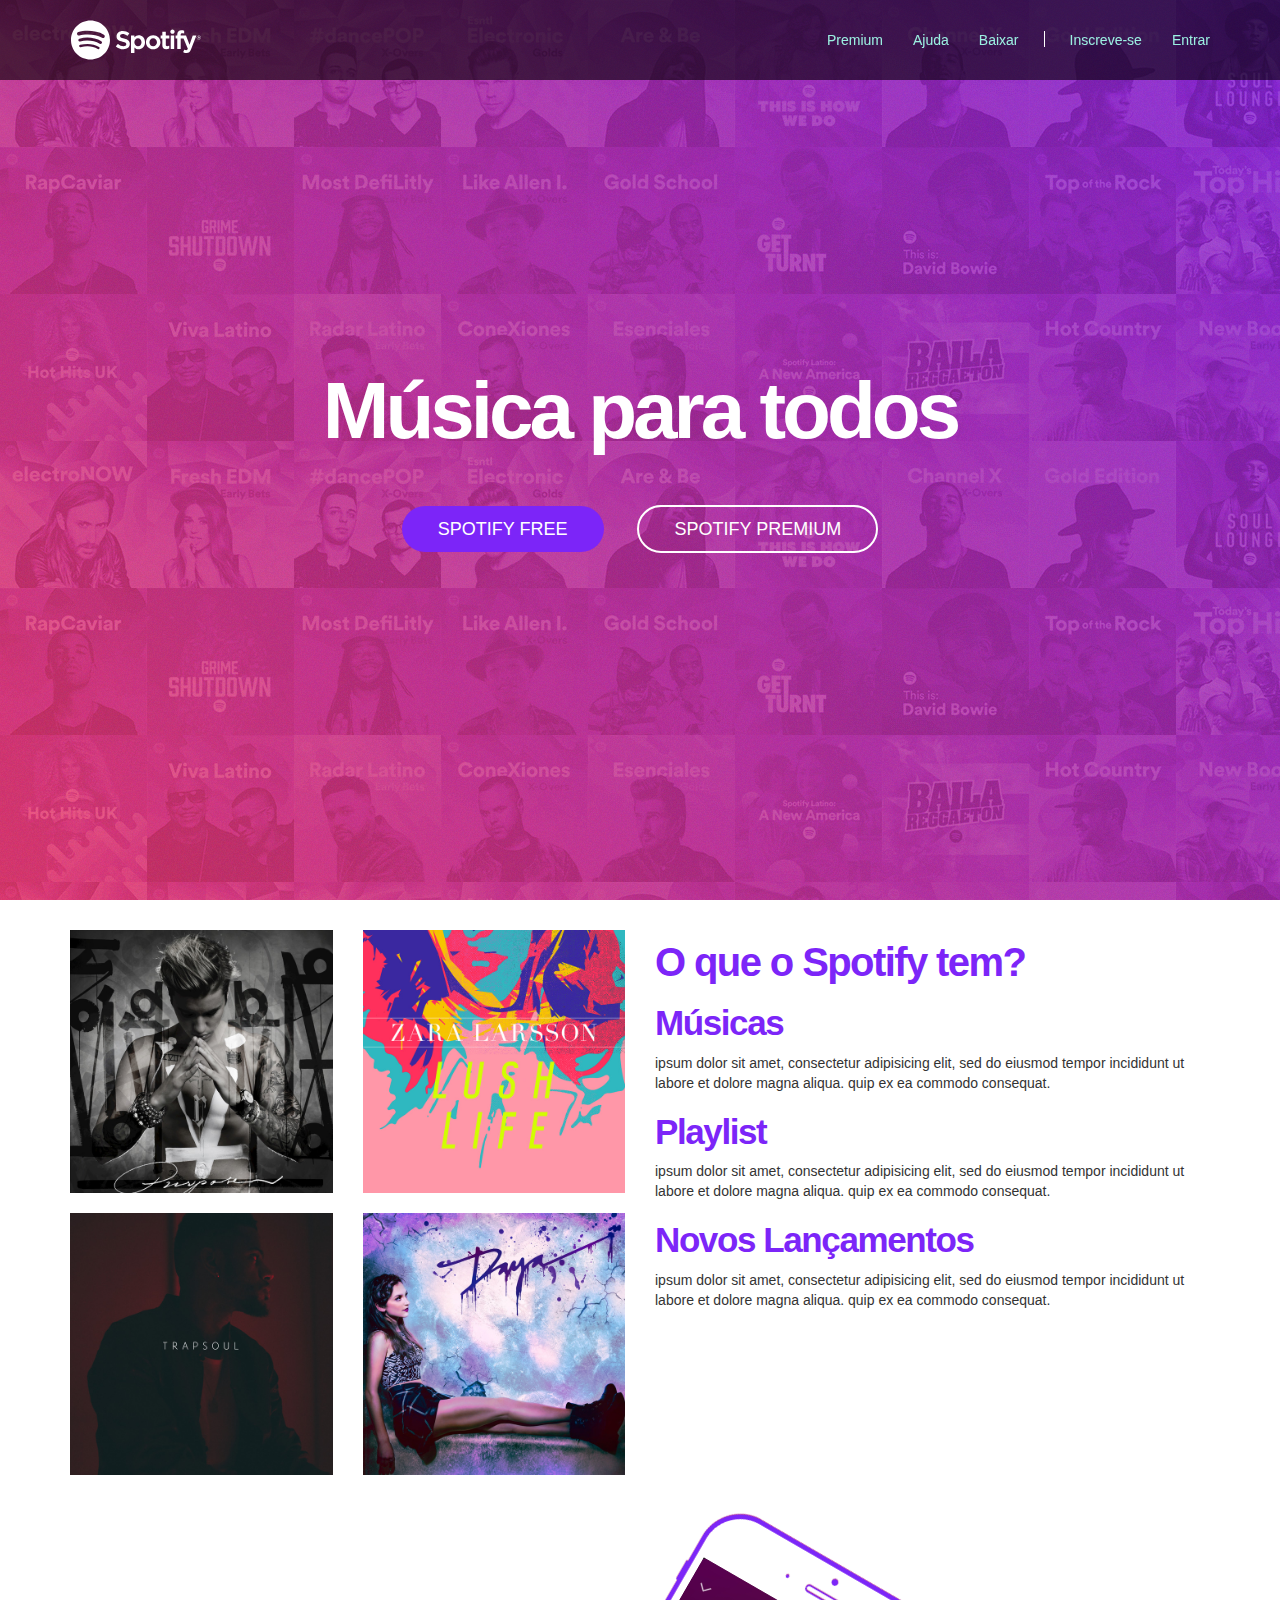
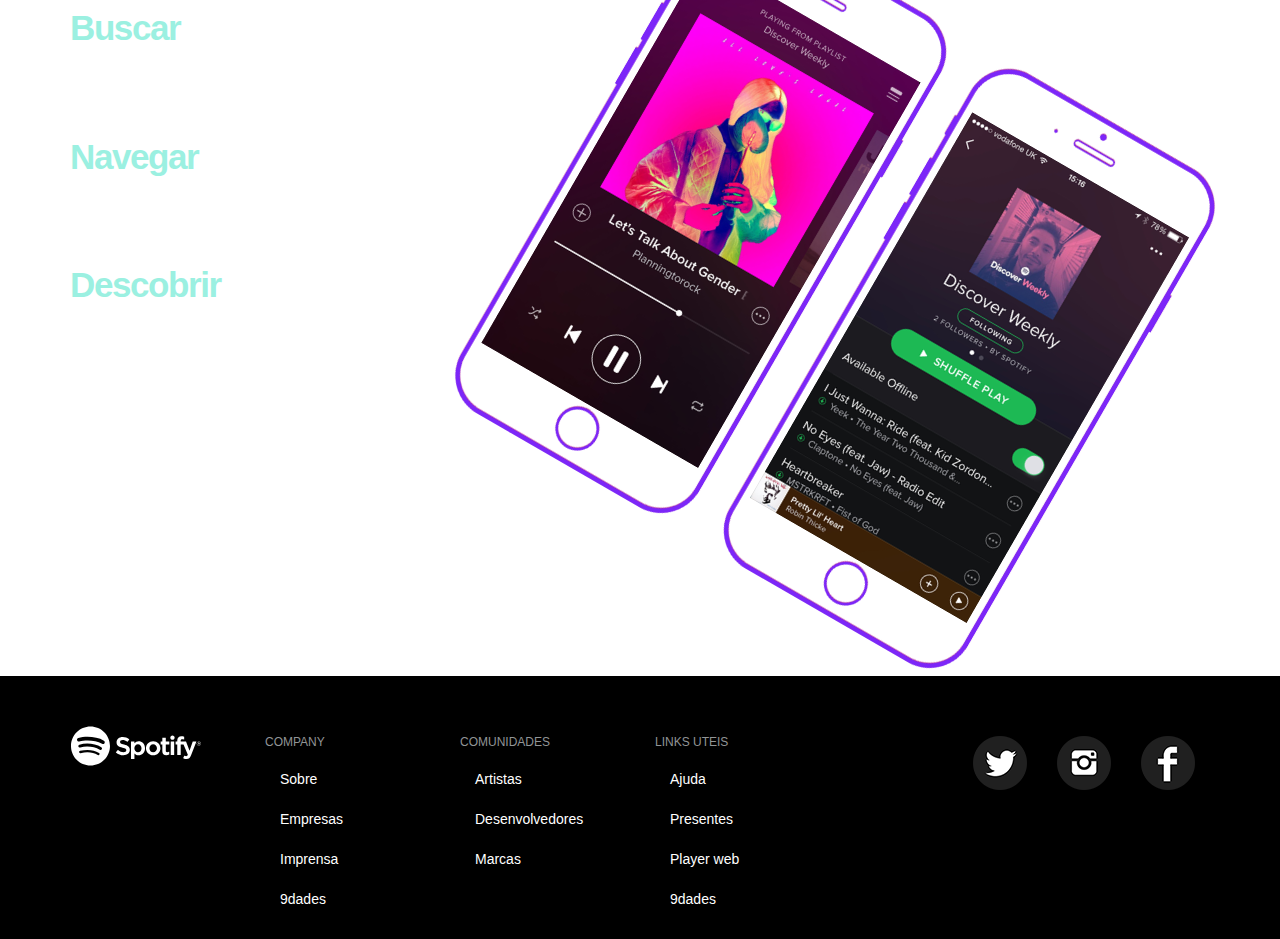
<file: Spotify - Bootstrap/index.html>
<!DOCTYPE html>
  <html lang="pt-br">
    <head>
      <meta charset="utf-8">
      <meta http-equiv="X-UA-Compatible" content="IE=edge">
      <meta name="viewport" content="width=device-width, initial-scale=1">

      <title>Música para todos - Spotify</title>
      <link rel="icon" type="text/css" href="assets/img/favicon.png">
      <!-- Bootstrap -->
      <link href="assets/bootstrap/css/bootstrap.min.css" rel="stylesheet">
      <!-- CSS-->
      <link href="assets/css/estilo.css" rel="stylesheet">

      <!-- HTML5 shim and Respond.js for IE8 support of HTML5 elements and media queries -->
      <!-- WARNING: Respond.js doesn't work if you view the page via file:// -->
      <!--[if lt IE 9]>
        <script src="https://oss.maxcdn.com/html5shiv/3.7.2/html5shiv.min.js"></script>
        <script src="https://oss.maxcdn.com/respond/1.4.2/respond.min.js"></script>
      <![endif]-->
    </head>
  
    <body>
      <nav class="navbar navbar-fixed-top navbar-inverse nav-transparent">
        <div class="container">
          <!--cabeçalho-->
          <div class="navbar-header">

            <button type="button" class="navbar-toggle collapsed" 
            data-toggle="collapse" data-target="#barra-navegacao">
              <span class="sr-only">Alterar navegação</span>
              <span class="icon-bar"></span>
              <span class="icon-bar"></span>
              <span class="icon-bar"></span>
            </button>

            <a href="index.html" class="navbar-brand">
              <span class="img-logo">Spotify</span>
            </a>

          </div>
          
          <!--barra de navegação-->
          <div class="collapse navbar-collapse" id="barra-navegacao">
            <ul class="nav navbar-nav navbar-right">
              <li><a href="">Premium</a></li>
              <li><a href="">Ajuda</a></li>
              <li><a href="">Baixar</a></li>
              <li class="divisor" role="separador"></li>
              <li><a href="">Inscreve-se</a></li>
              <li><a href="">Entrar</a></li>
            </ul>
          </div>
        </div>
      </nav>
      
      <!--Capa-->
      <div class="capa">
        <div class="texto-capa">
          <h1>Música para todos</h1>
          <a href="" class="btn btn-custom btn-roxo btn-lg">Spotify Free</a>
          <a href="" class="btn btn-custom btn-branco btn-lg">Spotify Premium</a>
        </div>
      </div>


      <!--Conteúdos-->
      <section id="servicos">
        <div class="container">
          <div class="row">

            <!--Albuns-->
            <div class="col-md-6">
              <div class="row albuns">
                <div class="col-md-6">
                  <img src="assets/img/img1.jpg" class="img-responsive">
                </div>
                <div class="col-md-6">
                  <img src="assets/img/img2.jpg" class="img-responsive">
                </div>
              </div>

              <div class="row albuns">
                <div class="col-md-6">
                  <img src="assets/img/img3.jpg" class="img-responsive">
                </div>
                <div class="col-md-6">
                  <img src="assets/img/img4.jpg" class="img-responsive">
                </div>
              </div>
            </div>

            <!--Serviços-->
            <div class="col-md-6">
              
              <h2 class="texto">O que o Spotify tem?</h2>
              
              <h3>Músicas</h3>
              <p>
                ipsum dolor sit amet, consectetur adipisicing elit, sed do eiusmod
                tempor incididunt ut labore et dolore magna aliqua. quip ex ea commodo
                consequat.
              </p>

              <h3>Playlist</h3>
              <p>
                ipsum dolor sit amet, consectetur adipisicing elit, sed do eiusmod
                tempor incididunt ut labore et dolore magna aliqua. quip ex ea commodo
                consequat.
              </p>

              <h3>Novos Lançamentos</h3>
              <p>
                ipsum dolor sit amet, consectetur adipisicing elit, sed do eiusmod
                tempor incididunt ut labore et dolore magna aliqua. quip ex ea commodo
                consequat.
              </p>
            </div>
          </div>
        </div>
      </section>


      <!--Recursos-->
      <section id="recursos">
        <div class="container">
          <div class="row">

            <!--recursos-->
            <div class="col-md-4">          
              <h2>Fácil</h2>
              <h3>Buscar</h3>
              <p>
                ipsum dolor sit amet, consectetur adipisicing elit, sed do eiusmod
                tempor incididunt ut labore et dolore magna aliqua. quip ex ea commodo
                consequat.
              </p>

              <h3>Navegar</h3>
              <p>
                ipsum dolor sit amet, consectetur adipisicing elit, sed do eiusmod
                tempor incididunt ut labore et dolore magna aliqua. quip ex ea commodo
                consequat.
              </p>

              <h3>Descobrir</h3>
              <p>
                ipsum dolor sit amet, consectetur adipisicing elit, sed do eiusmod
                tempor incididunt ut labore et dolore magna aliqua. quip ex ea commodo
                consequat.
              </p>
            </div>

            <!--img-->
            <div class="col-md-8">
              <div class="row img-rotacao">
                <div class="col-md-6">
                  <img src="assets/img/iphone1.png" class="img-responsive">
                </div>
                <div class="col-md-6">
                  <img src="assets/img/iphone2.png" class="img-responsive">
                </div>
              </div>

            </div>
          </div>
        </div>
      </section>

      <footer id="rodape">
        <div class="container">
          <div class="row">

            <div class="col-md-2">
              <span class="img-logo">Spotify</span>
            </div>

            <div class="col-md-2">
              <h4>Company</h4>
              <ul class="nav">
                <li><a href="">Sobre</a></li>
                <li><a href="">Empresas</a></li>
                <li><a href="">Imprensa</a></li>
                <li><a href="">9dades</a></li>
              </ul>
            </div>

            <div class="col-md-2">
              <h4>Comunidades</h4>
              <ul class="nav">
                <li><a href="">Artistas</a></li>
                <li><a href="">Desenvolvedores</a></li>
                <li><a href="">Marcas</a></li>
              </ul>
            </div>

            <div class="col-md-2">
              <h4>Links uteis</h4>
              <ul class="nav">
                <li><a href="">Ajuda</a></li>
                <li><a href="">Presentes</a></li>
                <li><a href="">Player web</a></li>
                <li><a href="">9dades</a></li>
              </ul>
            </div>

            <div class="col-md-4">
              <ul class="nav">
                <li class="redes-social"><a href=""><img src="assets/img/facebook.png"></a></li>
                <li class="redes-social"><a href=""><img src="assets/img/instagram.png"></a></li>
                <li class="redes-social"><a href=""><img src="assets/img/twitter.png"></a></li>
              </ul>
            </div>

          </div>
        </div>
      </footer>



      
      <!-- jQuery (necessary for Bootstrap's JavaScript plugins) -->
      <script src="assets/bootstrap/jquery.min.js"></script>

      <!-- Include all compiled plugins (below), or include individual files as needed -->
      <script src="assets/bootstrap/js/bootstrap.min.js"></script>
    </body>
</html>
</file>
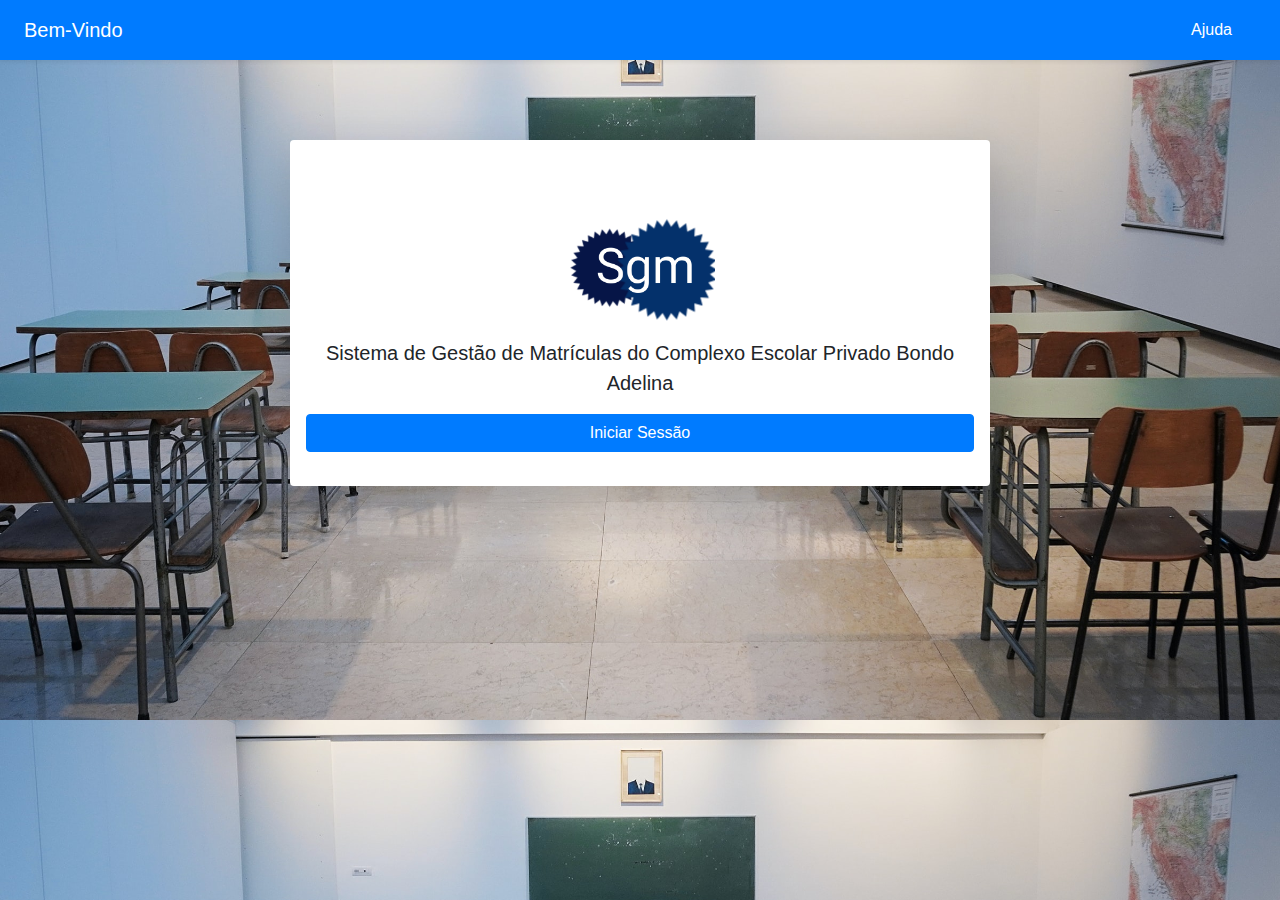
<file: SGM/Sistema de Gestão de Matriculas - SGM/index.html>
<!doctype html>
<html lang="">
  <head>
    <meta charset="utf-8">
    <meta name="viewport" content="width=device-width, initial-scale=1, shrink-to-fit=no">
    <meta name="description" content="">
    <meta name="author" content="Mark Otto, Jacob Thornton, and Bootstrap contributors">
    <meta name="generator" content="Jekyll v4.1.1">
    <title>Sgm</title>

    <link rel="canonical" href="https://getbootstrap.com/docs/4.5/examples/pricing/">
    <!-- Bootstrap core CSS -->
    <link href="assets/bootstrap/css/bootstrap.min.css" rel="stylesheet">
    <!---Fontawesome-->
    <link href="assets/fontawesome/all.min.css" rel="stylesheet">    
    <!-- Custom styles for this template -->
    <link href="paginas/pricing.css" rel="stylesheet">

    <style>
      .bd-placeholder-img {font-size: 1.125rem;text-anchor: middle;-webkit-user-select: none;-moz-user-select: none;-ms-user-select: none;user-select: none;}
      @media (min-width: 768px) {.bd-placeholder-img-lg {font-size: 3.5rem;}}
      /*body{background: #f3f3f3;}*/
      body{background-image: url(assets/img/B.jpg); background-size: cover; min-height: 60vh;}
      .b{width: 100%; margin-bottom: 10px;}
      .b:hover{transform: scale(1.1);transition: 0.5s;}
      .area{width: 70%; color:;margin-top: 80px; background: #fff; border-radius: 15px; }
      
    </style>

  </head>
  <body>
    <div class="menu d-flex flex-column flex-md-row align-items-center p-3 px-md-4 mb-3 bg-primary shadow-sm">
      <h5 class="my-0 text-white mr-md-auto font-weight-normal">Bem-Vindo </h5>
      <nav class="my-2 my-md-0 mr-md-3">
        <a class="p-2 text-white" data-toggle="modal" data-target="#exampleModal">Ajuda</a>

          <!-- Modal -->
          <div class="modal fade" id="exampleModal" tabindex="-1" role="dialog" aria-labelledby="exampleModalLabel" aria-hidden="true">
            <div class="modal-dialog" role="document">
              <div class="modal-content">
                <div class="modal-header">
                  <h5 class="modal-title" id="exampleModalLabel">SGMCEPBA</h5>
                  <button type="button" class="close" data-dismiss="modal" aria-label="Close">
                    <span aria-hidden="true">&times;</span>
                  </button>
                </div>
                <div class="modal-body">
                  <p class="text-primary">Construído para o controle de matrículas de maneira eficiênte e eficaz do Complexo Escolar Privado Bondo Adelina.</p>
                </div>
                <div class="modal-footer">
                  <button type="button" class="btn btn-primary" data-dismiss="modal">Ok</button>
                </div>
              </div>
            </div>
          </div>

      </nav>
    </div>

    <div class="area pricing-header px-3 py-3 pt-md-5 pb-md-4 mx-auto bg-white text-center shadow-lg p3 md-5 rounded">      
      <!--LOGOTIPO IMG-->
        <center>
            <img src="assets/img/log.png" width="150px" height="150px">
        </center>
      <p class="lead">Sistema de Gestão de Matrículas do Complexo Escolar Privado Bondo Adelina</p>
      <a href="paginas/login.php" class="b btn btn-primary">Iniciar Sessão</a>
    </div>




  </body>
   <!-- Jquery -->
  <script type="text/javascript" src="assets/bootstrap/jquery.min.js"></script>
  <script type="text/javascript" src="assets/bootstrap/js/bootstrap.min.js"></script> 

   
</html>
</file>
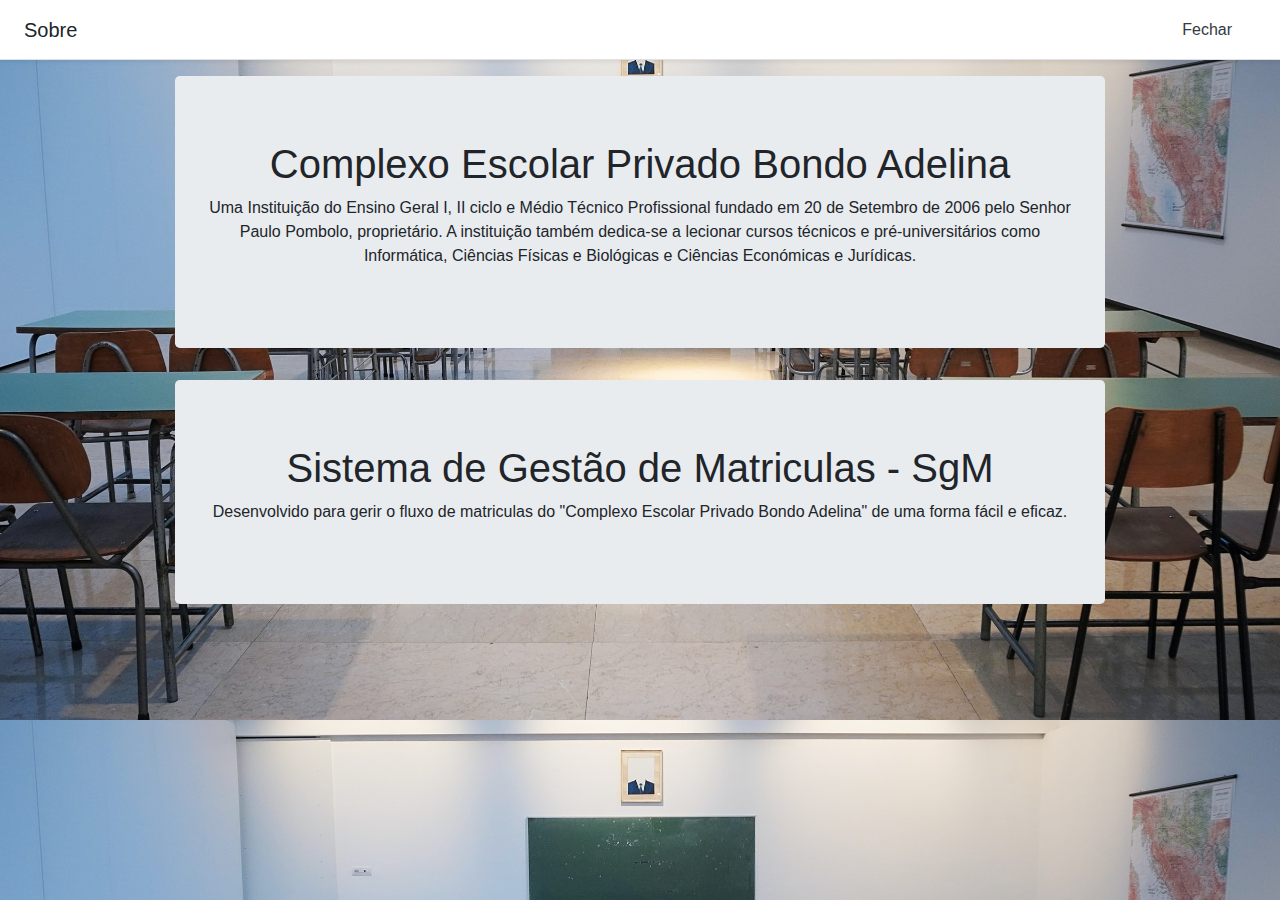
<file: SGM/Sistema de Gestão de Matriculas - SGM/paginas/info.html>
<!doctype html>
<html lang="">
  <head>
    <meta charset="utf-8">
    <meta name="viewport" content="width=device-width, initial-scale=1, shrink-to-fit=no">
    <meta name="description" content="">
    <meta name="author" content="Mark Otto, Jacob Thornton, and Bootstrap contributors">
    <meta name="generator" content="Jekyll v4.1.1">
    <title>informações</title>

    <link rel="canonical" href="https://getbootstrap.com/docs/4.5/examples/pricing/">
    <!-- Bootstrap core CSS -->
    <link href="../assets/bootstrap/css/bootstrap.min.css" rel="stylesheet">
    <!---Fontawesome-->
    <link href="../assets/fontawesome/all.min.css" rel="stylesheet">    
    <!-- Custom styles for this template -->
    <link href="pricing.css" rel="stylesheet">


    <style>
      .bd-placeholder-img {font-size: 1.125rem;text-anchor: middle;-webkit-user-select: none;-moz-user-select: none;-ms-user-select: none;user-select: none;}
      @media (min-width: 768px) {.bd-placeholder-img-lg {font-size: 3.5rem;}}
      body{background-image: url(../assets/img/B.jpg); background-size: cover; min-height: 60vh;}
    </style>

  </head>
  <body>
    <div class="menu d-flex flex-column flex-md-row align-items-center p-3 px-md-4 mb-3 bg-white border-bottom shadow-sm">
      <h5 class="my-0 mr-md-auto font-weight-normal">Sobre</h5>
      <nav class="my-2 my-md-0 mr-md-3">
        <a class="p-2 text-dark" href="home.php">Fechar</a>
      </nav>
    </div>

    <main role="main" class="container text-center">
      <div class="jumbotron">
        <h1>Complexo Escolar Privado Bondo Adelina</h1>
        <p>Uma Instituição do Ensino Geral I, II ciclo e Médio Técnico Profissional fundado em 20 de Setembro de 2006 pelo Senhor Paulo Pombolo, proprietário. A instituição também dedica-se a lecionar cursos técnicos e pré-universitários como Informática, Ciências Físicas e Biológicas e Ciências Económicas e Jurídicas.</p>
      </div>
    </main>

    <main role="main" class="container text-center">
      <div class="jumbotron">
         <h1>Sistema de Gestão de Matriculas - SgM</h1>
        <p>Desenvolvido para gerir o fluxo de matriculas do "Complexo Escolar Privado Bondo Adelina" de uma forma fácil e eficaz.</p>
      </div>
    </main>

  </body>
</html>
</file>
<file: Spotify - Bootstrap/assets/css/estilo.css>
html, body, .capa{
	height: 100%;
}

body{
	background: url('../img/capa.png'),
				url('../img/ruido.png'),
				linear-gradient(50deg,#ff4169,#7c26f8);
				background-attachment: fixed;
				font-family: Helvetica,Arial,sans-serif;
				overflow-x: hidden;
}



/*Barra-Navegação*/
nav.nav-transparent{
	padding: 15px 0px;
	background: rgba(0, 0, 0, 0.6);
	border: none;
}

.img-logo{
	height: 40px;
	width: 132px;
	display: block;
	background: url('../img/spotify.svg') no-repeat;
	background-size: contain;
	color: transparent;
}
.navbar-brand{
	padding: 5px 15px;
}
.divisor{
	width: 1px;
	height: 16px;
	background: white;
	margin: 16px 10px;
}
.navbar-inverse .navbar-nav>li>a, #rodape .nav a{
	color: white;
}
.navbar-inverse .navbar-nav>li>a, #rodape .nav a:hover{
	color: #9bf0e1;
	background: none;
}

/*Capa principal*/
.capa{
	display: table;
	width: 100%;
}
.texto-capa{
	text-align: center;
	color: white;
	display: table-cell;
	vertical-align: middle;
}
/*Botões*/
.btn-custom{
	color: white;
	border-radius: 500px;
	-webkit-border-radius: 500px;
	-moz-border-radius: 500px;
	padding: 10px 35px;
	margin: 0px 15px;
	text-transform: uppercase;
	transition: background 0.4s, color 0.4s;
}
.btn-roxo{
	background: #7c25f8;
}
.btn-roxo:hover{
	background: #6207e3;
	color: white;
}
.btn-branco{
	border: 2px solid white;
}
.btn-branco:hover{
	background: white;
	color: black;
}

/*Serviços*/
#servicos{
	background: white;
	padding-top: 20px;
	padding-bottom: 20px;
}

.albuns{
	padding: 10px 0 10px 0px;
}
/*recursos*/
#recursos{
	padding-top: 20px;
	padding-bottom: 20px;
	color: white;
}
.img-rotacao{
	-ms-transform: rotate(30deg);
	-webkit-transform: rotate(30deg);
	transform: rotate(30deg);
	padding: 80px;
}


/*rodape*/
footer{
	background: #000;
	padding: 50px 0px 20px 0px;
	position: relative;
}
.redes-social{
	float: right;
}


/*Formatação de textos*/
h1{
	font-size: 80px;
	font-weight: 900;
	letter-spacing: -0.05em;
	margin-bottom: 50px;
}

h2{
	font-size: 40px;
	font-weight: 700;
	letter-spacing: -0.04em;
}

h3{
	font-size: 35px;
	font-weight: 700;
	letter-spacing: -0.04em;
}
#servicos h2, #servicos h3{
	color: #7c25f8;
}

#recursos h3{
	color: #9bf0e1;
}
#rodape h4{
	color: #919496;
	font-size: 12px;
	text-transform: uppercase;
}
</file>
<file: SGM/Sistema de Gestão de Matriculas - SGM/paginas/pricing.css>
html {
  font-size: 14px;
}
@media (min-width: 768px) {
  html {
    font-size: 16px;
  }
}

.container {
  max-width: 960px;
}

.pricing-header {
  max-width: 700px;
}

.card-deck .card {
  min-width: 220px;
}
.menu{height: 60px;}

a{text-decoration: none;}
</file>
